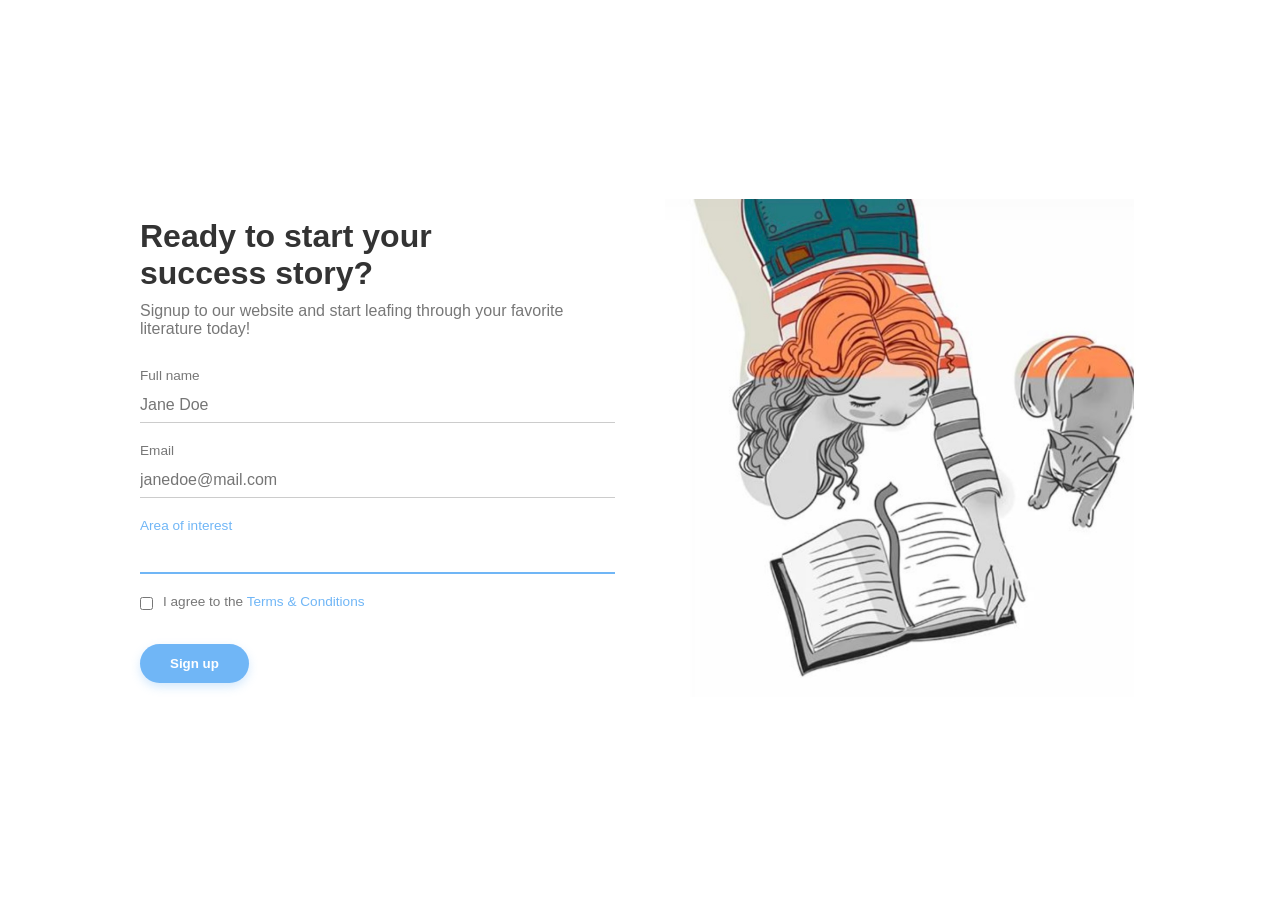
<file: LOG3500-Devoir1/index.html>
<!DOCTYPE html>
<html lang="fr">
<head>
  <meta charset="UTF-8">
  <meta name="viewport" content="width=device-width, initial-scale=1.0">
  <title>LOG3500 - Devoir 1</title>
  <link rel="stylesheet" href="style.css">
</head>
<body>

  <main class="container">
    <!-- Section Formulaire (Gauche) -->
    <section class="form-section">
      <div class="header-text">
        <h1>Ready to start your<br>success story?</h1>
        <p>Signup to our website and start leafing through your favorite literature today!</p>
      </div>

      <form action="#" method="post">
        
        <div class="form-group">
          <label for="fullname">Full name</label>
          <input type="text" id="fullname" name="fullname" placeholder="Jane Doe" required>
        </div>

        <div class="form-group">
          <label for="email">Email</label>
          <input type="email" id="email" name="email" placeholder="janedoe@mail.com" required>
        </div>

        <div class="form-group active-field">
          <label for="interest">Area of interest</label>
          <input type="text" id="interest" name="interest">
        </div>

        <div class="form-group checkbox-group">
          <input type="checkbox" id="terms" name="terms" required>
          <label for="terms">I agree to the <a href="#">Terms &amp; Conditions</a></label>
        </div>

        <button type="submit" class="btn-submit">Sign up</button>
      </form>
    </section>

    <!-- Zone Illustration (Droite) - Utilisation de div pour éviter l'avertissement W3C -->
    <div class="illustration-section">
      <img src="images/illustration.png" alt="Illustration de lecture">
    </div>
  </main>

</body>
</html>
</file>
<file: LOG3500-Devoir1/style.css>
* {
  margin: 0;
  padding: 0;
  box-sizing: border-box;
}

body {
  font-family: Arial, sans-serif;
  background-color: #ffffff;
  color: #333333;
  display: flex;
  justify-content: center;
  align-items: center;
  min-height: 100vh;
  padding: 20px;
}

/* Alignement en 2 colonnes (Flexbox) */
.container {
  display: flex;
  flex-direction: row;
  max-width: 1000px;
  width: 100%;
  gap: 50px;
  align-items: center;
}

.form-section {
  flex: 1;
}

.illustration-section {
  flex: 1;
  text-align: center;
}

.illustration-section img {
  max-width: 100%;
  height: auto;
}

/* Style des textes */
h1 {
  font-size: 2rem;
  margin-bottom: 10px;
}

p {
  color: #777777;
  margin-bottom: 30px;
}

/* Style du formulaire */
.form-group {
  display: flex;
  flex-direction: column;
  margin-bottom: 20px;
}

.form-group label {
  font-size: 0.85rem;
  color: #777777;
  margin-bottom: 5px;
}

/* Champs avec uniquement une bordure en bas */
.form-group input[type="text"],
.form-group input[type="email"] {
  border: none;
  border-bottom: 1px solid #ccc;
  padding: 8px 0;
  outline: none;
  font-size: 1rem;
}

/* Couleur bleue pour le champ actif */
.form-group.active-field label {
  color: #70b6f6;
}

.form-group.active-field input {
  border-bottom: 2px solid #70b6f6;
}

/* Case à cocher */
.checkbox-group {
  flex-direction: row;
  align-items: center;
  gap: 10px;
}

.checkbox-group a {
  color: #70b6f6;
  text-decoration: none;
}

/* Bouton arrondi style pilule */
.btn-submit {
  background-color: #70b6f6;
  color: white;
  border: none;
  padding: 12px 30px;
  border-radius: 20px;
  font-weight: bold;
  cursor: pointer;
  box-shadow: 0 4px 10px rgba(112, 182, 246, 0.3);
  margin-top: 10px;
}

/* Adapte l'écran pour les téléphones (Responsive) */
@media (max-width: 768px) {
  .container {
    flex-direction: column-reverse;
  }
}
</file>
